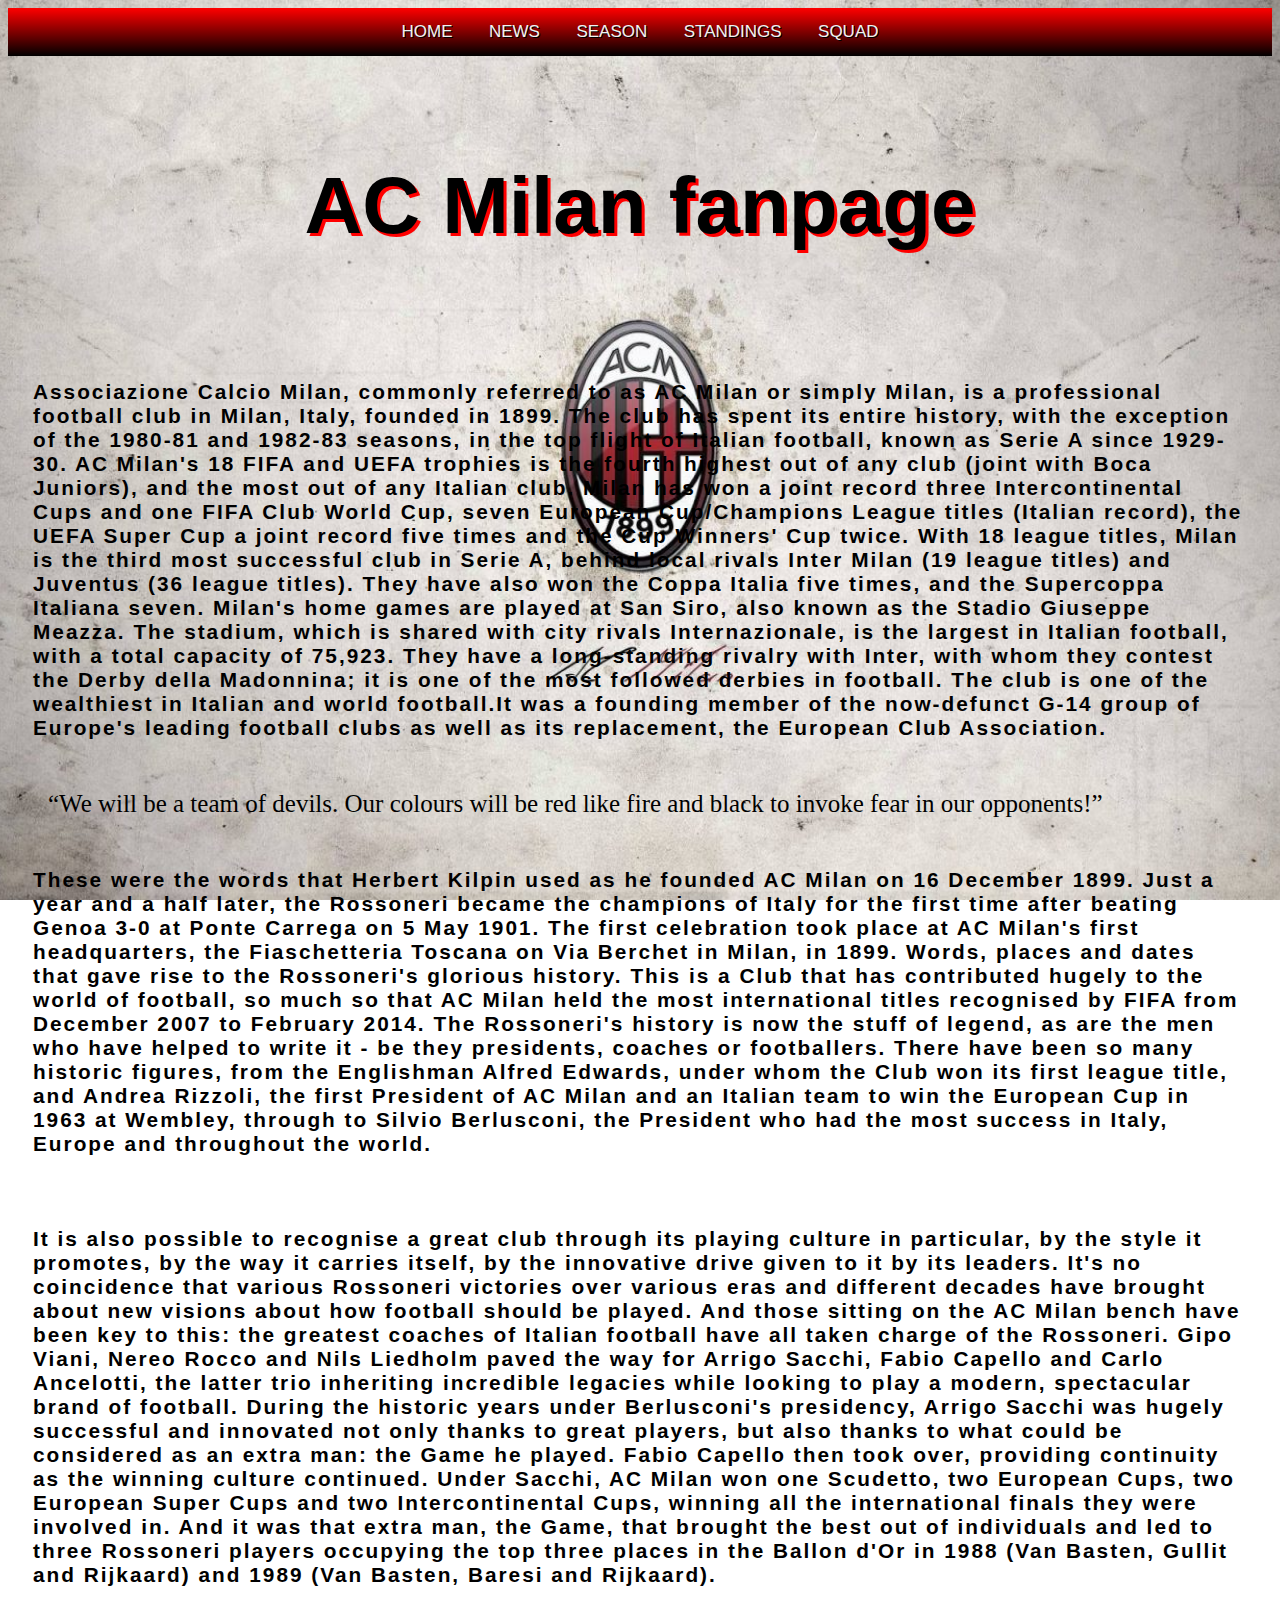
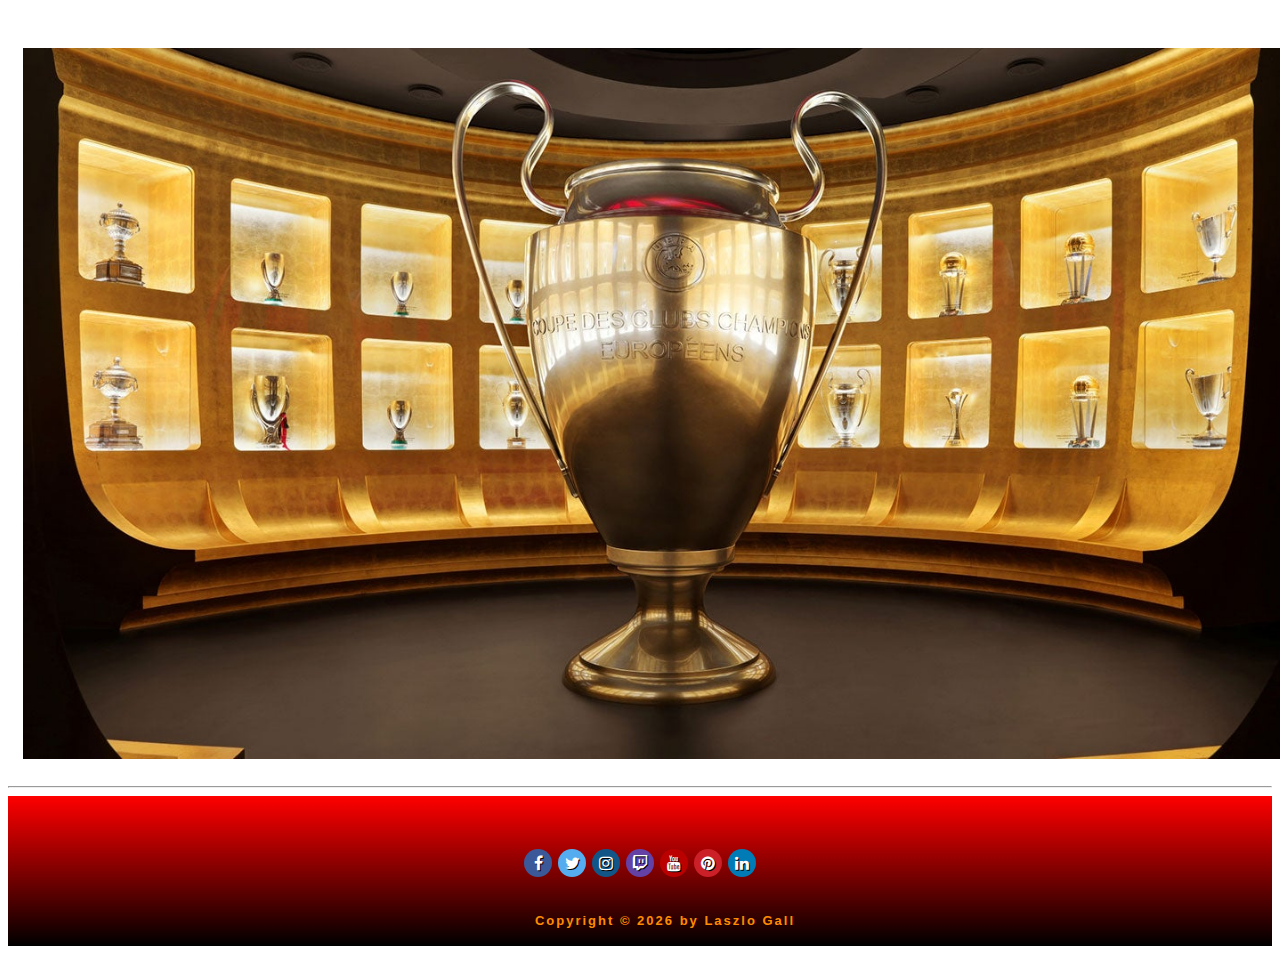
<file: index.html>
<!DOCTYPE html>
<html lang="en">
    <head>
        <meta charset="UTF-8" />
        <meta http-equiv="X-UA-Compatible" content="IE=edge" />
        <meta name="viewport" content="width=device-width, initial-scale=1.0" />
        <link rel="stylesheet" href="styles.css" />
        <link
            rel="stylesheet"
            href="https://cdnjs.cloudflare.com/ajax/libs/font-awesome/4.7.0/css/font-awesome.min.css"
        />
        <title>AC Milan Fanpage</title>
    </head>
    <body>
        <!-- Navigation -->
        <header>
            <navbar>
                <div class="topnav sticky" id="myTopnav">
                    <a href="index.html">Home</a>
                    <a href="news.html">News</a>
                    <a href="season.html">Season</a>
                    <a href="standings.html">Standings</a>
                    <a href="squad.html">Squad</a>
                    <a
                        href="javascript:void(0);"
                        class="icon"
                        onclick="myFunction()"
                    >
                        <i class="fa fa-bars"></i>
                    </a>
                </div>
            </navbar>
        </header>
        <!-- End of navigation -->

        <!-- Title -->
        <div>
            <h1 class="title">AC Milan fanpage</h1>
        </div>

        <!-- About the club -->
        <section>
            <div>
                <p class="font1">
                    Associazione Calcio Milan, commonly referred to as AC Milan
                    or simply Milan, is a professional football club in Milan,
                    Italy, founded in 1899. The club has spent its entire
                    history, with the exception of the 1980&#45;81 and
                    1982&#45;83 seasons, in the top flight of Italian football,
                    known as Serie A since 1929&#45;30. AC Milan's 18 FIFA and
                    UEFA trophies is the fourth highest out of any club (joint
                    with Boca Juniors), and the most out of any Italian club.
                    Milan has won a joint record three Intercontinental Cups and
                    one FIFA Club World Cup, seven European Cup/Champions League
                    titles (Italian record), the UEFA Super Cup a joint record
                    five times and the Cup Winners' Cup twice. With 18 league
                    titles, Milan is the third most successful club in Serie A,
                    behind local rivals Inter Milan (19 league titles) and
                    Juventus (36 league titles). They have also won the Coppa
                    Italia five times, and the Supercoppa Italiana seven.
                    Milan's home games are played at San Siro, also known as the
                    Stadio Giuseppe Meazza. The stadium, which is shared with
                    city rivals Internazionale, is the largest in Italian
                    football, with a total capacity of 75,923. They have a
                    long-standing rivalry with Inter, with whom they contest the
                    Derby della Madonnina; it is one of the most followed
                    derbies in football. The club is one of the wealthiest in
                    Italian and world football.It was a founding member of the
                    now-defunct G-14 group of Europe's leading football clubs as
                    well as its replacement, the European Club Association.
                </p>
            </div>
            <div>
                <blockquote class="font2">
                    “We will be a team of devils. Our colours will be red like
                    fire and black to invoke fear in our opponents!”
                </blockquote>

                <p class="font1">
                    These were the words that Herbert Kilpin used as he founded
                    AC Milan on 16 December 1899. Just a year and a half later,
                    the Rossoneri became the champions of Italy for the first
                    time after beating Genoa 3-0 at Ponte Carrega on 5 May 1901.
                    The first celebration took place at AC Milan's first
                    headquarters, the Fiaschetteria Toscana on Via Berchet in
                    Milan, in 1899. Words, places and dates that gave rise to
                    the Rossoneri&#39;s glorious history. This is a Club that
                    has contributed hugely to the world of football, so much so
                    that AC Milan held the most international titles recognised
                    by FIFA from December 2007 to February 2014. The
                    Rossoneri&#39;s history is now the stuff of legend, as are
                    the men who have helped to write it &#45; be they
                    presidents, coaches or footballers. There have been so many
                    historic figures, from the Englishman Alfred Edwards, under
                    whom the Club won its first league title, and Andrea
                    Rizzoli, the first President of AC Milan and an Italian team
                    to win the European Cup in 1963 at Wembley, through to
                    Silvio Berlusconi, the President who had the most success in
                    Italy, Europe and throughout the world.
                </p>
            </div>
            <div>
                <p class="font1">
                    It is also possible to recognise a great club through its
                    playing culture in particular, by the style it promotes, by
                    the way it carries itself, by the innovative drive given to
                    it by its leaders. It&#39;s no coincidence that various
                    Rossoneri victories over various eras and different decades
                    have brought about new visions about how football should be
                    played. And those sitting on the AC Milan bench have been
                    key to this: the greatest coaches of Italian football have
                    all taken charge of the Rossoneri. Gipo Viani, Nereo Rocco
                    and Nils Liedholm paved the way for Arrigo Sacchi, Fabio
                    Capello and Carlo Ancelotti, the latter trio inheriting
                    incredible legacies while looking to play a modern,
                    spectacular brand of football. During the historic years
                    under Berlusconi's presidency, Arrigo Sacchi was hugely
                    successful and innovated not only thanks to great players,
                    but also thanks to what could be considered as an extra man:
                    the Game he played. Fabio Capello then took over, providing
                    continuity as the winning culture continued. Under Sacchi,
                    AC Milan won one Scudetto, two European Cups, two European
                    Super Cups and two Intercontinental Cups, winning all the
                    international finals they were involved in. And it was that
                    extra man, the Game, that brought the best out of
                    individuals and led to three Rossoneri players occupying the
                    top three places in the Ballon d&#39;Or in 1988 (Van Basten,
                    Gullit and Rijkaard) and 1989 (Van Basten, Baresi and
                    Rijkaard).
                </p>
            </div>
        </section>
        <!-- End of about the club -->

        <img class="home" src="images/honours.jpg" alt="pic" />

        <!-- Start of footer -->
        <hr />
        <footer class="footer">
            <div class="social">
                <a
                    href="https://www.facebook.com/ACMilan"
                    target="blank"
                    class="fa fa-facebook"
                ></a>
                <a
                    href="https://twitter.com/acmilan"
                    target="blank"
                    class="fa fa-twitter"
                ></a>
                <a
                    href="https://www.instagram.com/acmilan/"
                    target="blank"
                    class="fa fa-instagram"
                ></a>
                <a
                    href="https://www.twitch.tv/acmilan"
                    target="blank"
                    class="fa fa-twitch"
                ></a>
                <a
                    href="https://www.youtube.com/channel/UCKcx1uK38H4AOkmfv4ywlrg"
                    target="blank"
                    class="fa fa-youtube"
                ></a>
                <a
                    href="https://www.pinterest.com/carlosgalo/ac-milan/"
                    target="blank"
                    class="fa fa-pinterest"
                ></a>
                <a
                    href="https://it.linkedin.com/company/ac-milan"
                    target="blank"
                    class="fa fa-linkedin"
                ></a>
            </div>

            <div class="footer-copyright">
                <p class="copyright">
                    Copyright &copy; <span class="year">2023</span> by Laszlo
                    Gall
                </p>
            </div>        </footer>
        <!-- end of footer -->

        <script src="script.js"></script>
    </body>
</html>
</file>
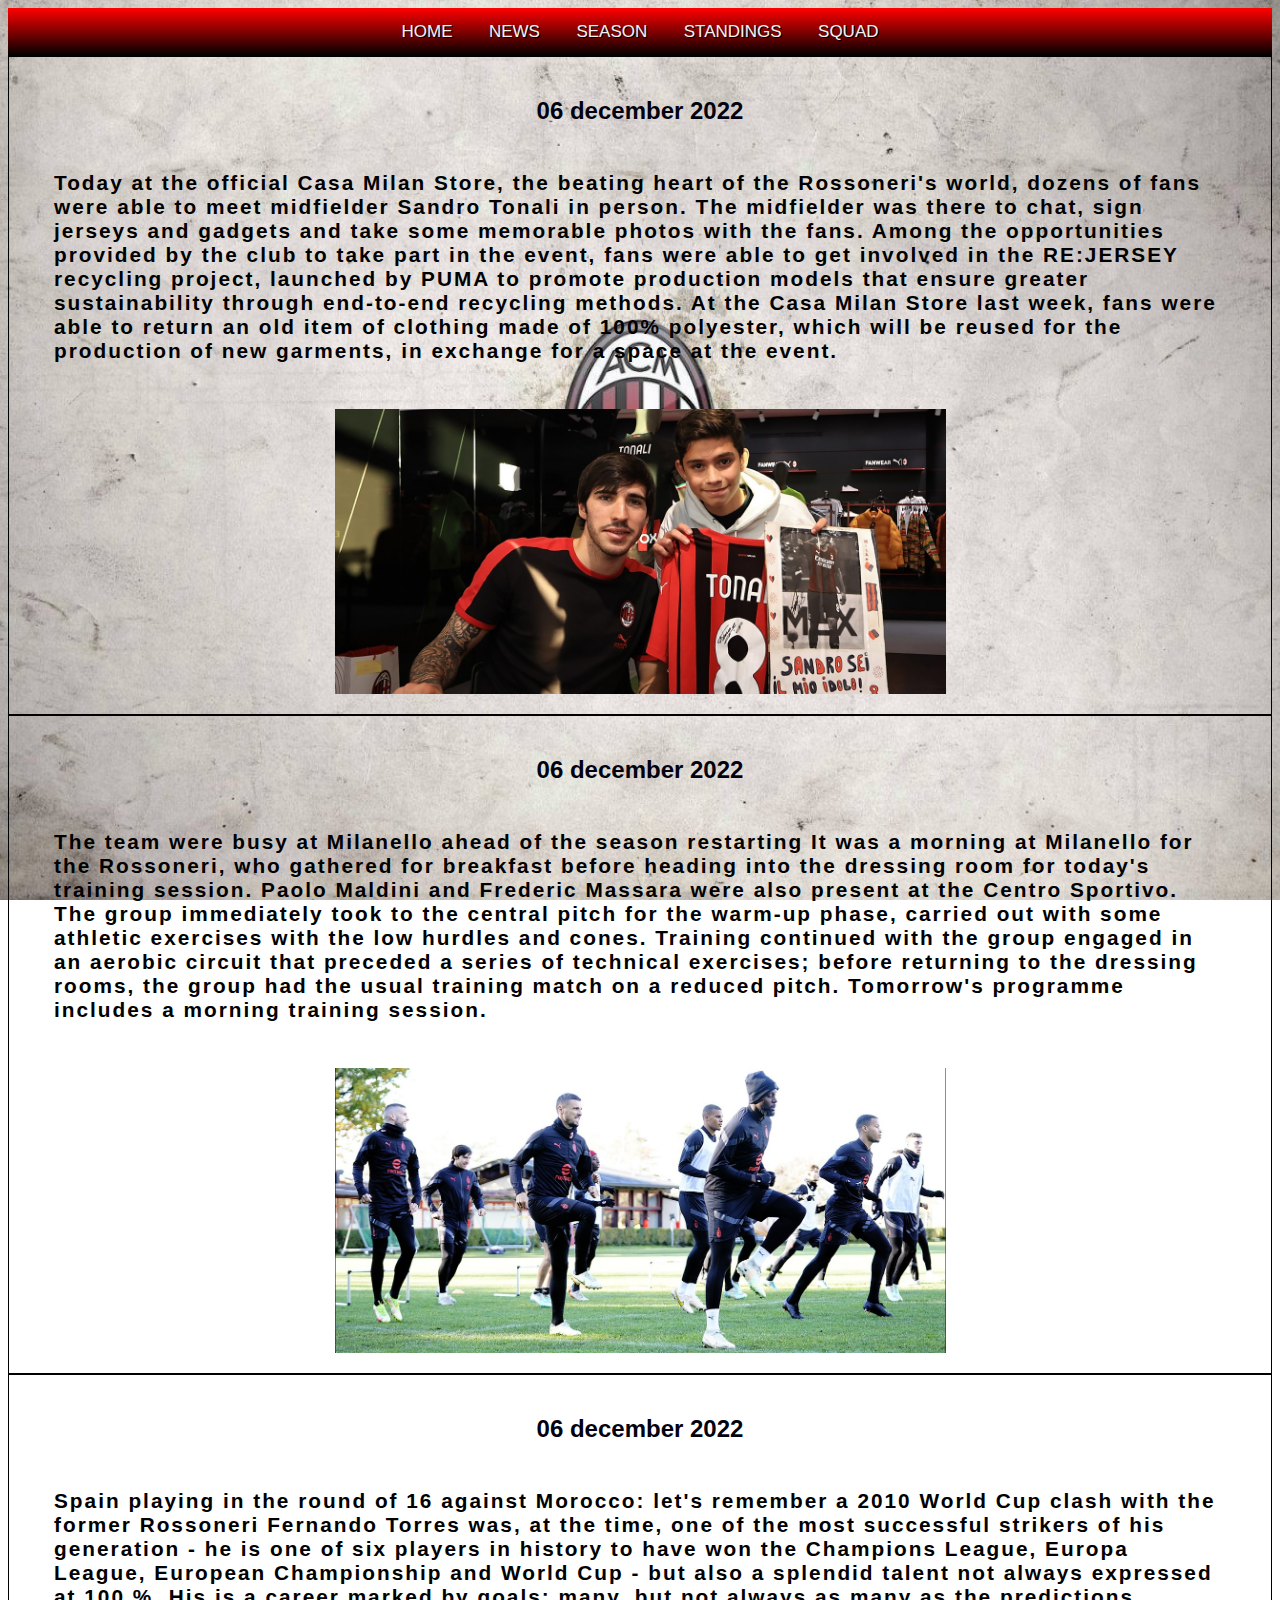
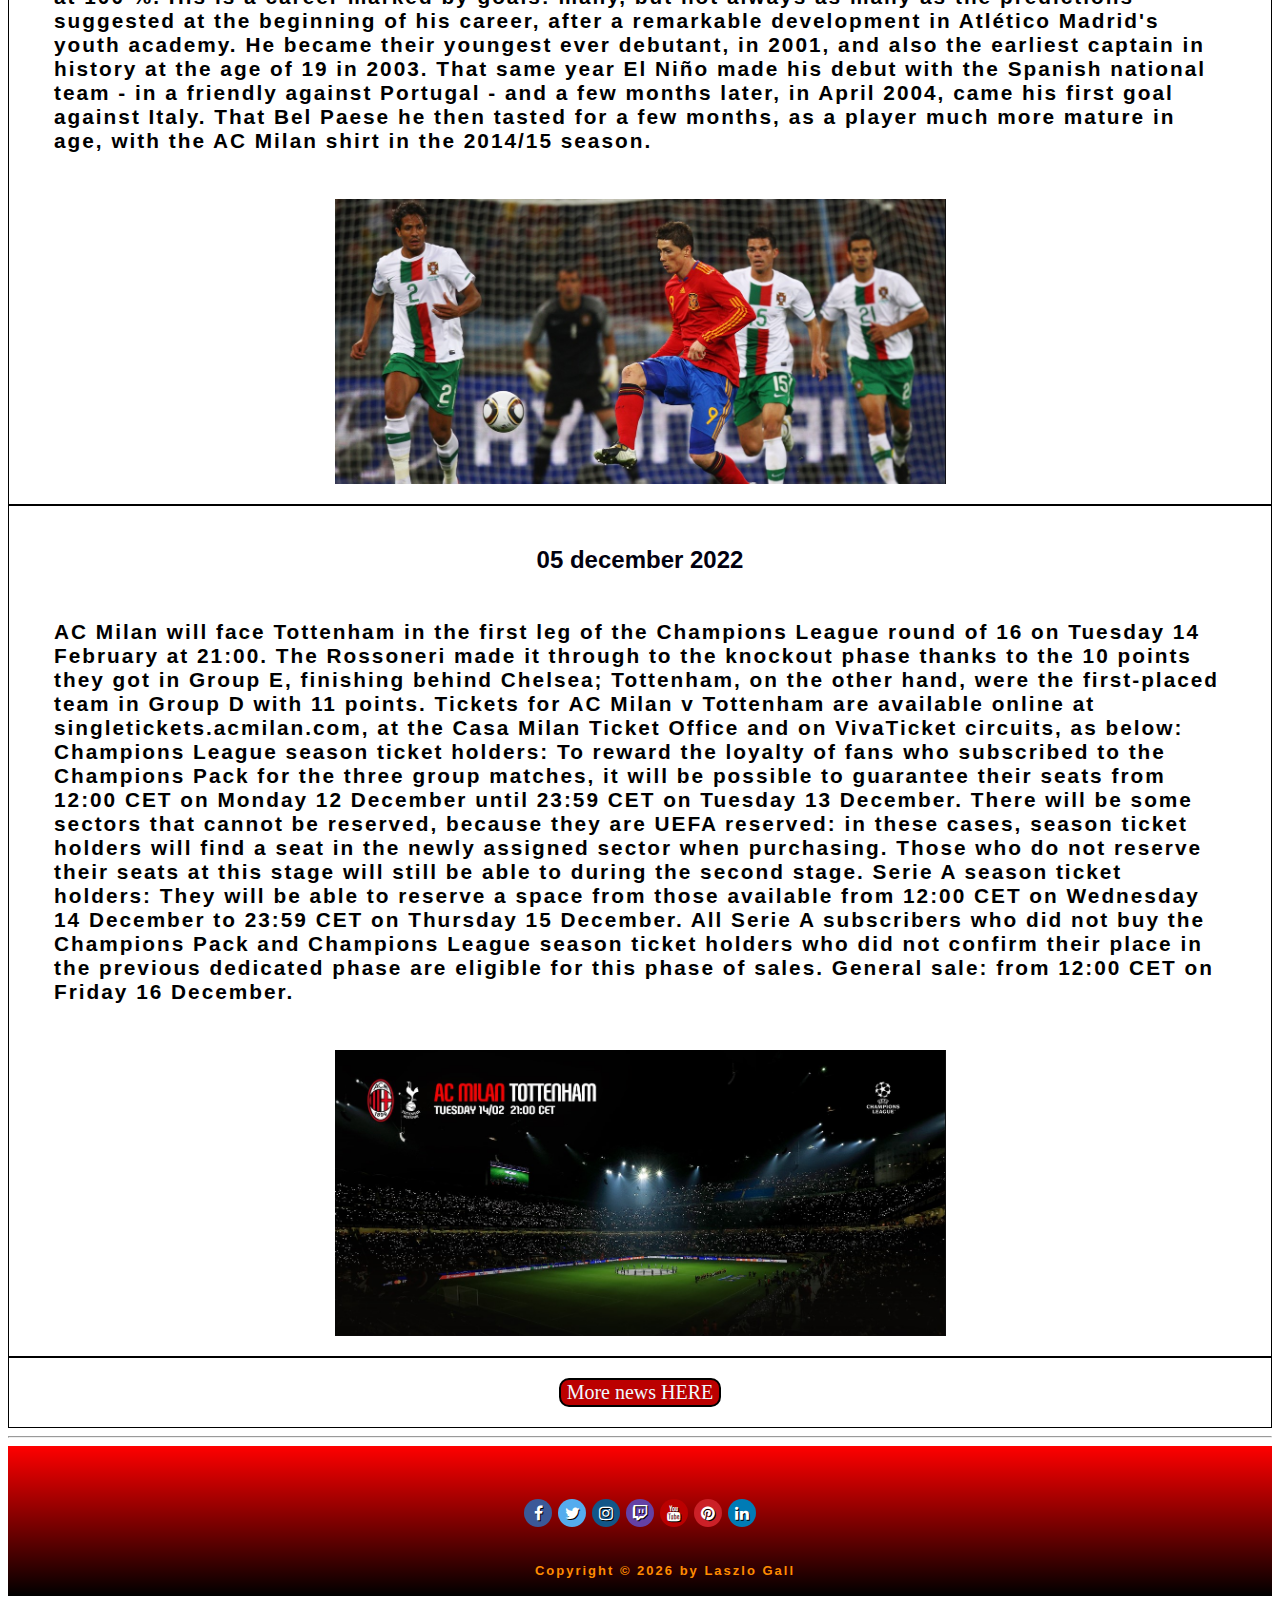
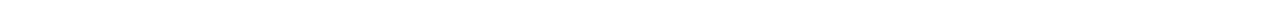
<file: news.html>
<!DOCTYPE html>
<html lang="en">
    <head>
        <meta charset="UTF-8" />
        <meta http-equiv="X-UA-Compatible" content="IE=edge" />
        <meta name="viewport" content="width=device-width, initial-scale=1.0" />
        <link rel="stylesheet" href="styles.css" />
        <link
            rel="stylesheet"
            href="https://cdnjs.cloudflare.com/ajax/libs/font-awesome/4.7.0/css/font-awesome.min.css"
        />
        <title>AC Milan Fanpage</title>
    </head>
    <body>
        <!-- Navigation -->
        <header>
            <navbar>
                <div class="topnav sticky" id="myTopnav">
                    <a href="index.html">Home</a>
                    <a href="news.html">News</a>
                    <a href="season.html">Season</a>
                    <a href="standings.html">Standings</a>
                    <a href="squad.html">Squad</a>
                    <a
                        href="javascript:void(0);"
                        class="icon"
                        onclick="myFunction()"
                    >
                        <i class="fa fa-bars"></i>
                    </a>
                </div>
            </navbar>
        </header>
        <!-- End of -->

        <!-- news section -->
        <section>
            <div class="news">
                <div>
                    <h2>06 december 2022</h2>
                </div>
                <p>
                    Today at the official Casa Milan Store, the beating heart of
                    the Rossoneri's world, dozens of fans were able to meet
                    midfielder Sandro Tonali in person. The midfielder was there
                    to chat, sign jerseys and gadgets and take some memorable
                    photos with the fans. Among the opportunities provided by
                    the club to take part in the event, fans were able to get
                    involved in the RE:JERSEY recycling project, launched by
                    PUMA to promote production models that ensure greater
                    sustainability through end-to-end recycling methods. At the
                    Casa Milan Store last week, fans were able to return an old
                    item of clothing made of 100% polyester, which will be
                    reused for the production of new garments, in exchange for a
                    space at the event.
                </p>
                <img
                    class="newsImage"
                    src="images/Tonali.jpg"
                    alt="Sandro Tonali"
                />
            </div>

            <div class="news">
                <div>
                    <h2>06 december 2022</h2>
                </div>
                <p>
                    The team were busy at Milanello ahead of the season
                    restarting It was a morning at Milanello for the Rossoneri,
                    who gathered for breakfast before heading into the dressing
                    room for today's training session. Paolo Maldini and
                    Frederic Massara were also present at the Centro Sportivo.
                    The group immediately took to the central pitch for the
                    warm-up phase, carried out with some athletic exercises with
                    the low hurdles and cones. Training continued with the group
                    engaged in an aerobic circuit that preceded a series of
                    technical exercises; before returning to the dressing rooms,
                    the group had the usual training match on a reduced pitch.
                    Tomorrow's programme includes a morning training session.
                </p>
                <img
                    class="newsImage"
                    src="images/training.jpg"
                    alt="Training"
                />
            </div>

            <div class="news">
                <div>
                    <h2>06 december 2022</h2>
                </div>
                <p>
                    Spain playing in the round of 16 against Morocco: let's
                    remember a 2010 World Cup clash with the former Rossoneri
                    Fernando Torres was, at the time, one of the most successful
                    strikers of his generation - he is one of six players in
                    history to have won the Champions League, Europa League,
                    European Championship and World Cup - but also a splendid
                    talent not always expressed at 100 %. His is a career marked
                    by goals: many, but not always as many as the predictions
                    suggested at the beginning of his career, after a remarkable
                    development in Atlético Madrid's youth academy. He became
                    their youngest ever debutant, in 2001, and also the earliest
                    captain in history at the age of 19 in 2003. That same year
                    El Niño made his debut with the Spanish national team - in a
                    friendly against Portugal - and a few months later, in April
                    2004, came his first goal against Italy. That Bel Paese he
                    then tasted for a few months, as a player much more mature
                    in age, with the AC Milan shirt in the 2014/15 season.
                </p>
                <img
                    class="newsImage"
                    src="images/torres.jpg"
                    alt="World Cup"
                />
            </div>

            <div class="news">
                <div>
                    <h2>05 december 2022</h2>
                </div>
                <p>
                    AC Milan will face Tottenham in the first leg of the
                    Champions League round of 16 on Tuesday 14 February at
                    21:00. The Rossoneri made it through to the knockout phase
                    thanks to the 10 points they got in Group E, finishing
                    behind Chelsea; Tottenham, on the other hand, were the
                    first-placed team in Group D with 11 points. Tickets for AC
                    Milan v Tottenham are available online at
                    singletickets.acmilan.com, at the Casa Milan Ticket Office
                    and on VivaTicket circuits, as below: Champions League
                    season ticket holders: To reward the loyalty of fans who
                    subscribed to the Champions Pack for the three group
                    matches, it will be possible to guarantee their seats from
                    12:00 CET on Monday 12 December until 23:59 CET on Tuesday
                    13 December. There will be some sectors that cannot be
                    reserved, because they are UEFA reserved: in these cases,
                    season ticket holders will find a seat in the newly assigned
                    sector when purchasing. Those who do not reserve their seats
                    at this stage will still be able to during the second stage.
                    Serie A season ticket holders: They will be able to reserve
                    a space from those available from 12:00 CET on Wednesday 14
                    December to 23:59 CET on Thursday 15 December. All Serie A
                    subscribers who did not buy the Champions Pack and Champions
                    League season ticket holders who did not confirm their place
                    in the previous dedicated phase are eligible for this phase
                    of sales. General sale: from 12:00 CET on Friday 16
                    December.
                </p>
                <img
                    class="newsImage"
                    src="images/champions.jpg"
                    alt="Champions League"
                />
            </div>
            <div class="news">
                <form
                    class="buttonlink"
                    action="https://www.acmilan.com/en/news/articles/latest"
                    target="_blank"
                >
                    <button class="button" type="submit">More news HERE</button>
                </form>
            </div>
        </section>
        <!-- end of news section -->
        <hr />

        <!-- Start of footer -->
        <footer class="footer">
            <div class="social">
                <a
                    href="https://www.facebook.com/ACMilan"
                    target="blank"
                    class="fa fa-facebook"
                ></a>
                <a
                    href="https://twitter.com/acmilan"
                    target="blank"
                    class="fa fa-twitter"
                ></a>
                <a
                    href="https://www.instagram.com/acmilan/"
                    target="blank"
                    class="fa fa-instagram"
                ></a>
                <a
                    href="https://www.twitch.tv/acmilan"
                    target="blank"
                    class="fa fa-twitch"
                ></a>
                <a
                    href="https://www.youtube.com/channel/UCKcx1uK38H4AOkmfv4ywlrg"
                    target="blank"
                    class="fa fa-youtube"
                ></a>
                <a
                    href="https://www.pinterest.com/carlosgalo/ac-milan/"
                    target="blank"
                    class="fa fa-pinterest"
                ></a>
                <a
                    href="https://it.linkedin.com/company/ac-milan"
                    target="blank"
                    class="fa fa-linkedin"
                ></a>
            </div>

            <div class="footer-copyright">
                <p class="copyright">
                    Copyright &copy; <span class="year"></span> by Laszlo Gall
                </p>
            </div>
        </footer>
        <!-- End of footer -->

        <script src="script.js"></script>
    </body>
</html>
</file>
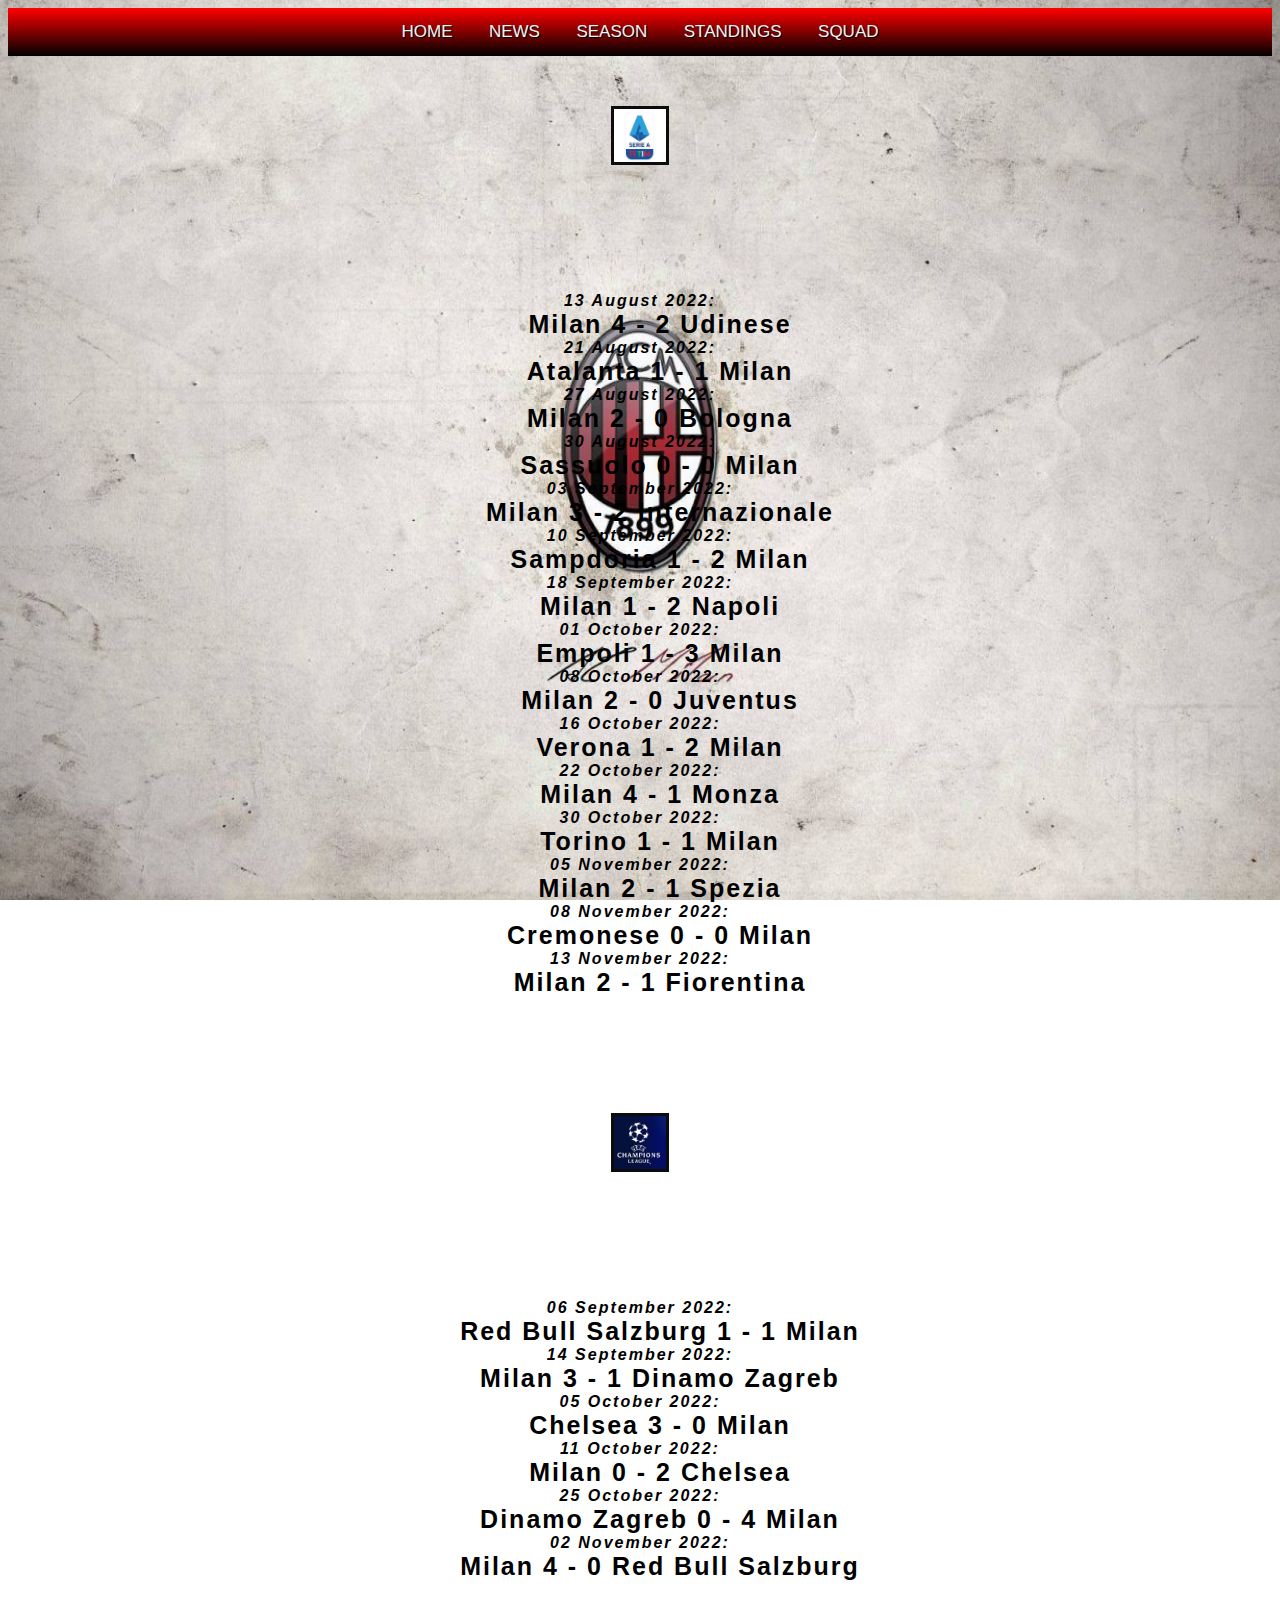
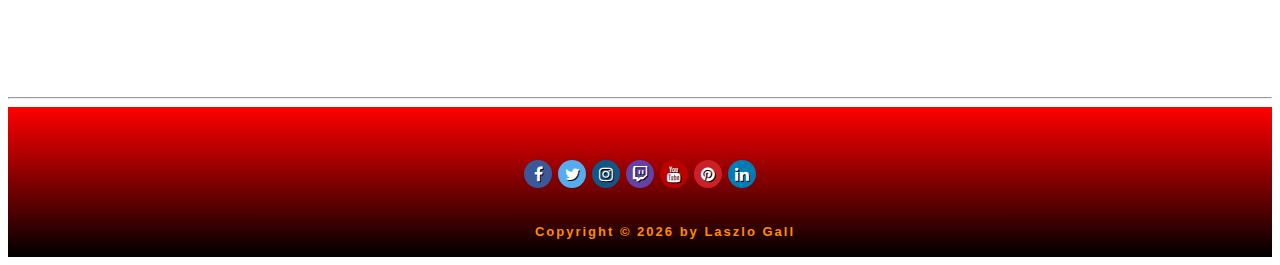
<file: season.html>
<!DOCTYPE html>
<html lang="en">
    <head>
        <meta charset="UTF-8" />
        <meta http-equiv="X-UA-Compatible" content="IE=edge" />
        <meta name="viewport" content="width=device-width, initial-scale=1.0" />
        <link rel="stylesheet" href="styles.css" />
        <link
            rel="stylesheet"
            href="https://cdnjs.cloudflare.com/ajax/libs/font-awesome/4.7.0/css/font-awesome.min.css"
        />
        <title>AC Milan Fanpage</title>
    </head>
    <body>
        <!-- Navigation -->
        <header>
            <navbar>
                <div class="topnav sticky" id="myTopnav">
                    <a href="index.html">Home</a>
                    <a href="news.html">News</a>
                    <a href="season.html">Season</a>
                    <a href="standings.html">Standings</a>
                    <a href="squad.html">Squad</a>
                    <a
                        href="javascript:void(0);"
                        class="icon"
                        onclick="myFunction()"
                    >
                        <i class="fa fa-bars"></i>
                    </a>
                </div>
            </navbar>
        </header>
        <!-- End of navigation -->

        <!-- Start of this season's results -->
        <section class="results">
            <div class="row">
                <div class="logo-row league">
                    <img src="images/seriea.jpg" alt="logo" class="logo" />
                </div>
            </div>

            <div>
                <ol class="smaller">
                    <li>13 August 2022:</li>
                    <ul class="result">
                        <li>Milan 4 &#45; 2 Udinese</li>
                    </ul>
                    <li>21 August 2022:</li>
                    <ul class="result">
                        <li>Atalanta 1 &#45; 1 Milan</li>
                    </ul>
                    <li>27 August 2022:</li>
                    <ul>
                        <li class="result">Milan 2 &#45; 0 Bologna</li>
                    </ul>
                    <li>30 August 2022:</li>
                    <ul>
                        <li class="result">Sassuolo 0 &#45; 0 Milan</li>
                    </ul>
                    <li>03 September 2022:</li>
                    <ul>
                        <li class="result">Milan 3 &#45; 2 Internazionale</li>
                    </ul>
                    <li>10 September 2022:</li>
                    <ul>
                        <li class="result">Sampdoria 1 &#45; 2 Milan</li>
                    </ul>
                    <li>18 September 2022:</li>
                    <ul>
                        <li class="result">Milan 1 &#45; 2 Napoli</li>
                    </ul>
                    <li>01 October 2022:</li>
                    <ul>
                        <li class="result">Empoli 1 &#45; 3 Milan</li>
                    </ul>
                    <li>08 October 2022:</li>
                    <ul>
                        <li class="result">Milan 2 &#45; 0 Juventus</li>
                    </ul>
                    <li>16 October 2022:</li>
                    <ul>
                        <li class="result">Verona 1 &#45; 2 Milan</li>
                    </ul>
                    <li>22 October 2022:</li>
                    <ul>
                        <li class="result">Milan 4 &#45; 1 Monza</li>
                    </ul>
                    <li>30 October 2022:</li>
                    <ul>
                        <li class="result">Torino 1 &#45; 1 Milan</li>
                    </ul>
                    <li>05 November 2022:</li>
                    <ul>
                        <li class="result">Milan 2 &#45; 1 Spezia</li>
                    </ul>
                    <li>08 November 2022:</li>
                    <ul>
                        <li class="result">Cremonese 0 &#45; 0 Milan</li>
                    </ul>
                    <li>13 November 2022:</li>
                    <ul>
                        <li class="result">Milan 2 &#45; 1 Fiorentina</li>
                    </ul>
                </ol>
            </div>

            <div class="row">
                <div class="logo-row">
                    <img src="images/ucl.jpg" alt="logo" class="logo" />
                </div>
            </div>

            <div>
                <ol class="smaller">
                    <li>06 September 2022:</li>
                    <ul>
                        <li class="result">
                            Red Bull Salzburg 1 &#45; 1 Milan
                        </li>
                    </ul>
                    <li>14 September 2022:</li>
                    <ul>
                        <li class="result">Milan 3 &#45; 1 Dinamo Zagreb</li>
                    </ul>
                    <li>05 October 2022:</li>
                    <ul>
                        <li class="result">Chelsea 3 &#45; 0 Milan</li>
                    </ul>
                    <li>11 October 2022:</li>
                    <ul>
                        <li class="result">Milan 0 &#45; 2 Chelsea</li>
                    </ul>
                    <li>25 October 2022:</li>
                    <ul>
                        <li class="result">Dinamo Zagreb 0 &#45; 4 Milan</li>
                    </ul>
                    <li>02 November 2022:</li>
                    <ul>
                        <li class="result">
                            Milan 4 &#45; 0 Red Bull Salzburg
                        </li>
                    </ul>
                </ol>
            </div>
        </section>
        <!-- End of this season's results -->
        <hr />

        <!-- Start of footer -->
        <footer class="footer">
            <div class="social">
                <a
                    href="https://www.facebook.com/ACMilan"
                    target="blank"
                    class="fa fa-facebook"
                ></a>
                <a
                    href="https://twitter.com/acmilan"
                    target="blank"
                    class="fa fa-twitter"
                ></a>
                <a
                    href="https://www.instagram.com/acmilan/"
                    target="blank"
                    class="fa fa-instagram"
                ></a>
                <a
                    href="https://www.twitch.tv/acmilan"
                    target="blank"
                    class="fa fa-twitch"
                ></a>
                <a
                    href="https://www.youtube.com/channel/UCKcx1uK38H4AOkmfv4ywlrg"
                    target="blank"
                    class="fa fa-youtube"
                ></a>
                <a
                    href="https://www.pinterest.com/carlosgalo/ac-milan/"
                    target="blank"
                    class="fa fa-pinterest"
                ></a>
                <a
                    href="https://it.linkedin.com/company/ac-milan"
                    target="blank"
                    class="fa fa-linkedin"
                ></a>
            </div>

            <div class="footer-copyright">
                <p class="copyright">
                    Copyright &copy; <span class="year"></span> by Laszlo Gall
                </p>
            </div>
        </footer>
        <!-- End of footer -->

        <script src="script.js"></script>
    </body>
</html>
</file>
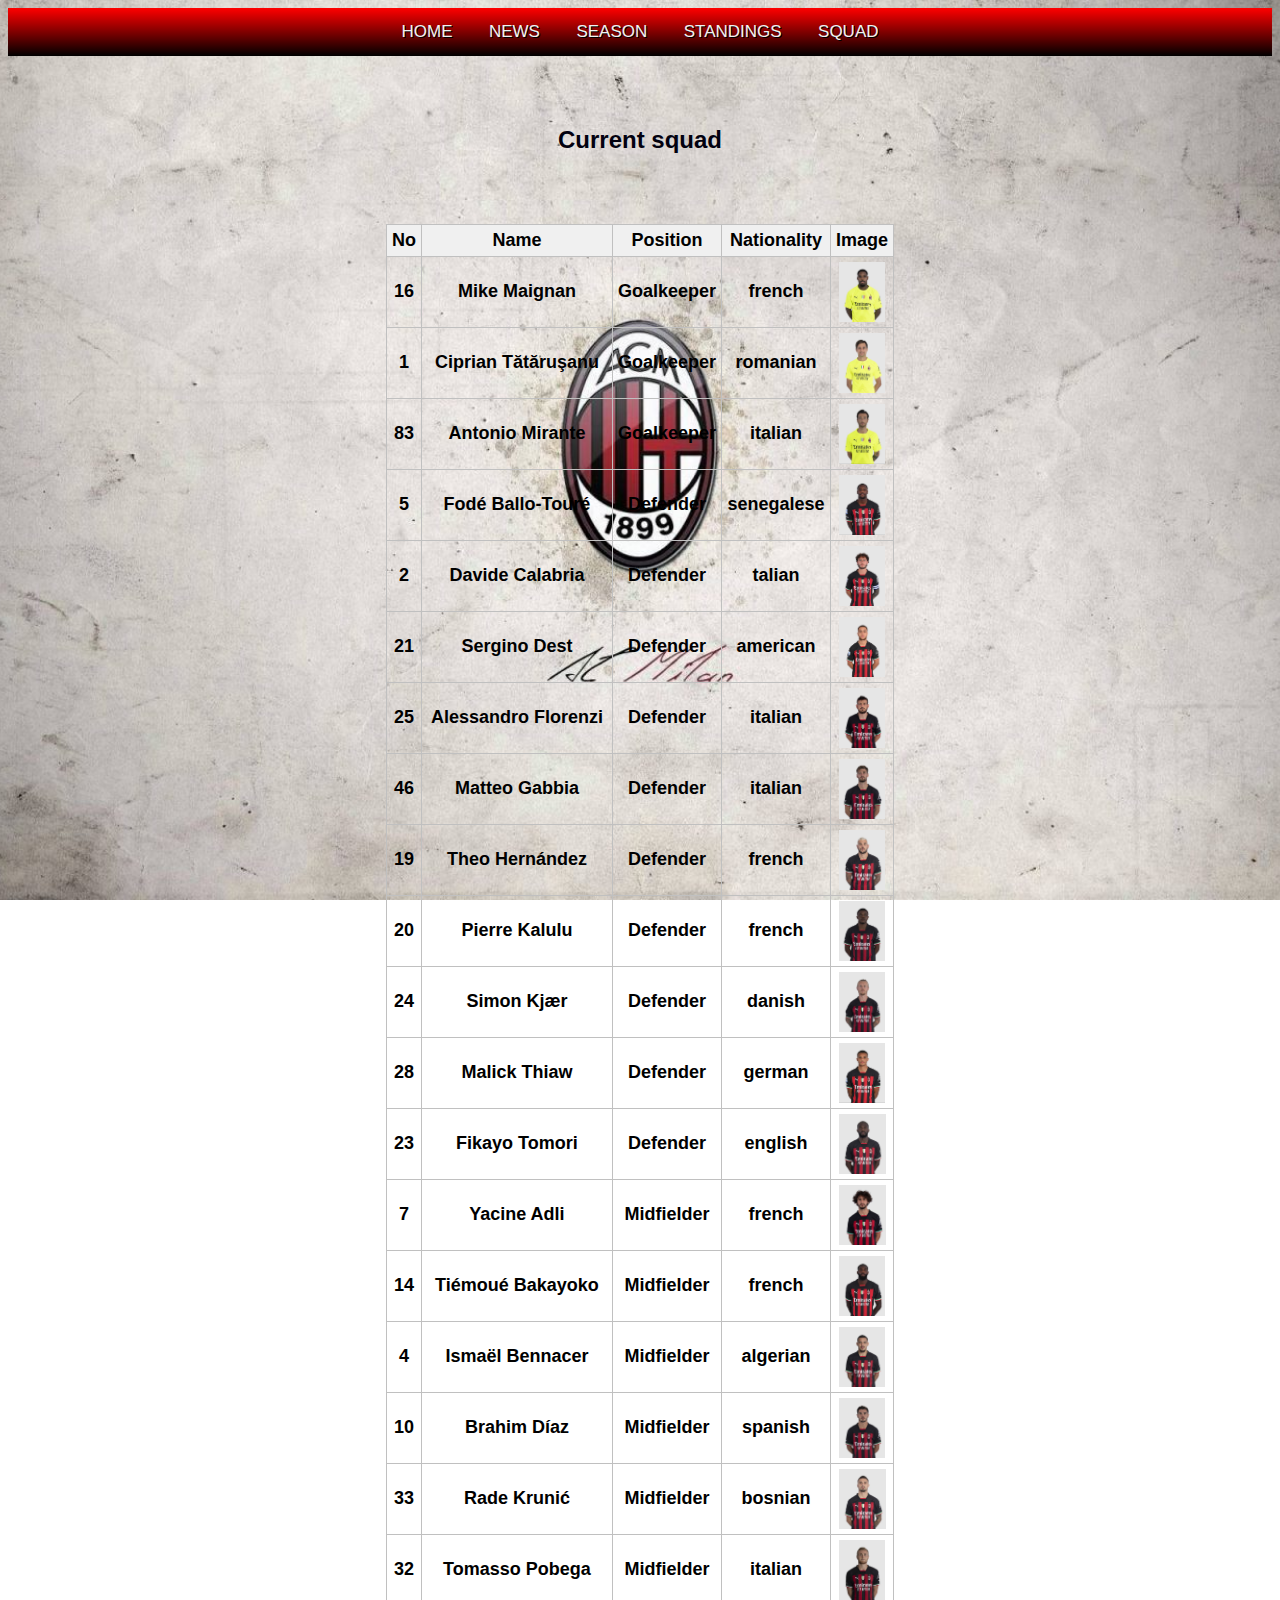
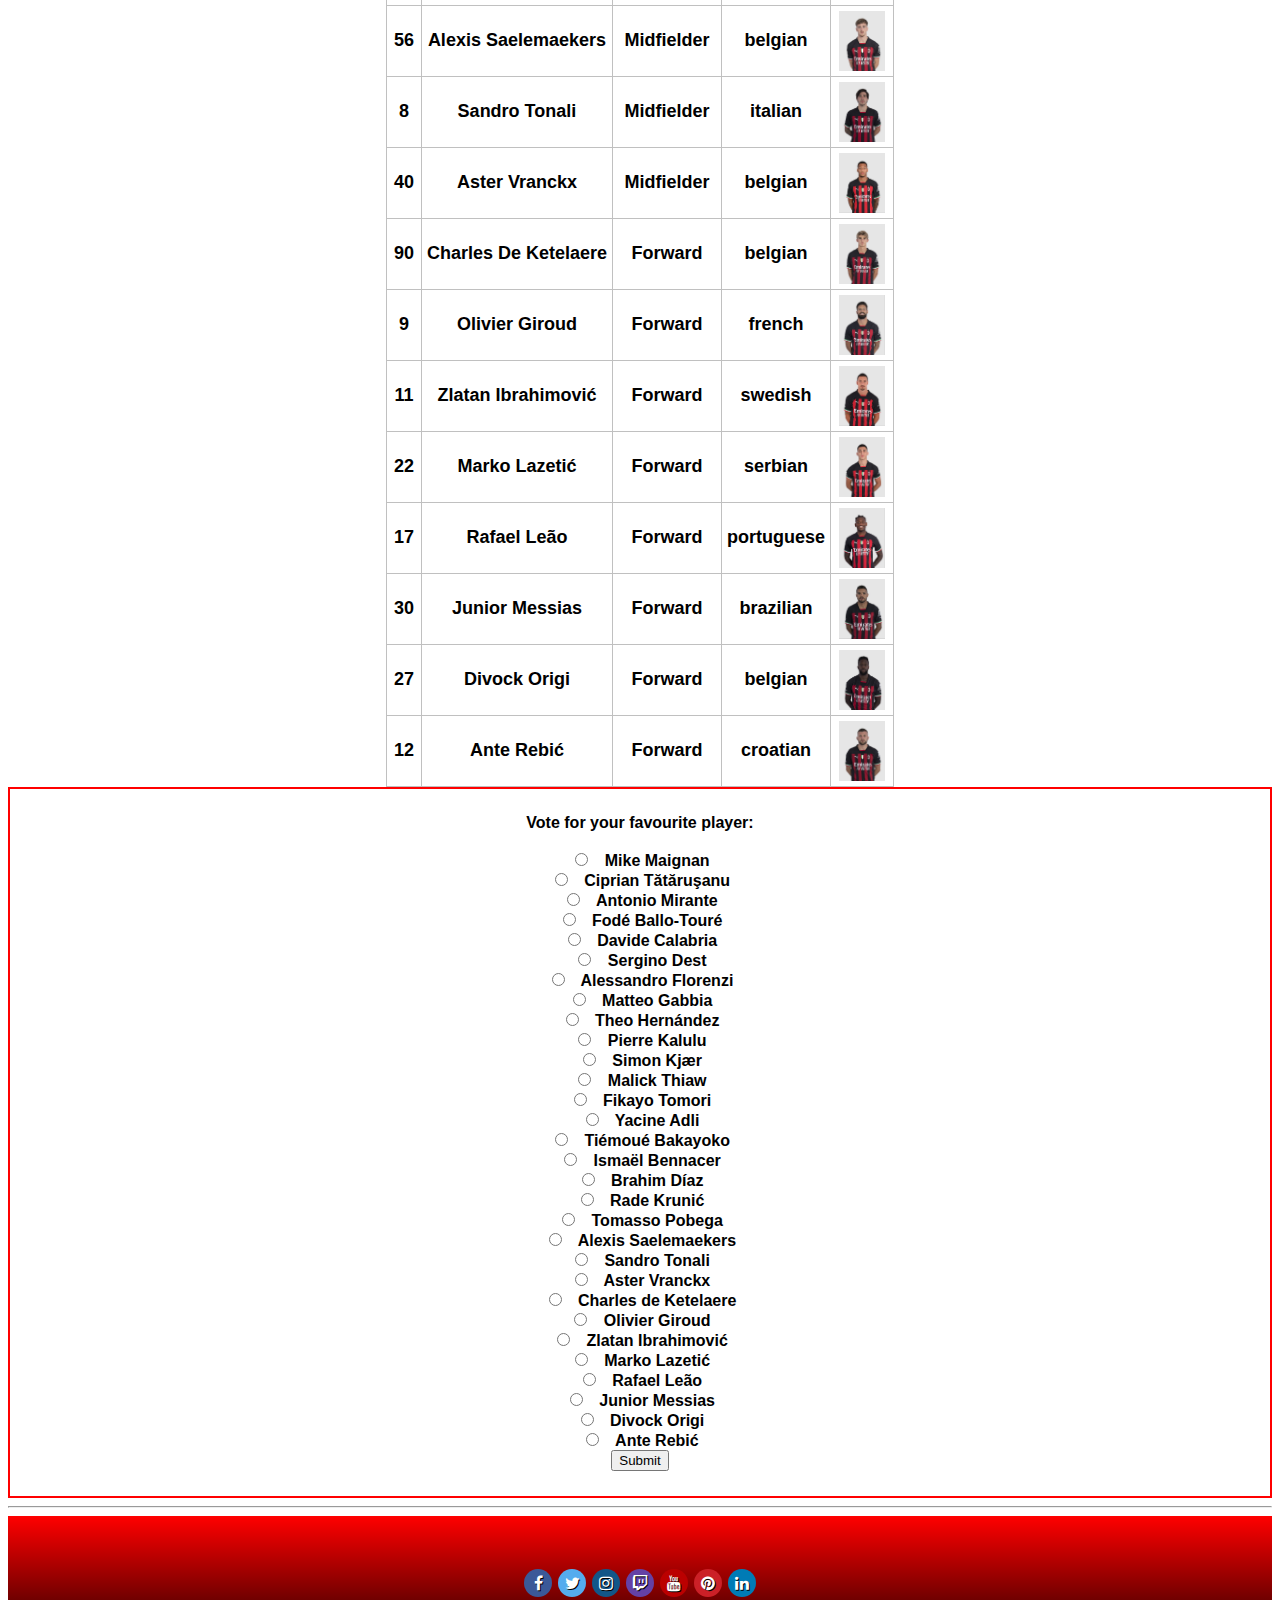
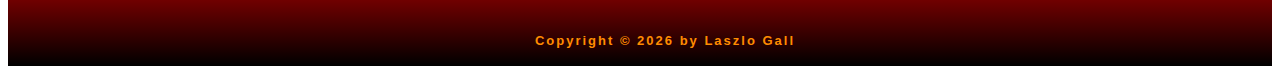
<file: squad.html>
<!DOCTYPE html>
<html lang="en">
    <head>
        <meta charset="UTF-8" />
        <meta http-equiv="X-UA-Compatible" content="IE=edge" />
        <meta name="viewport" content="width=device-width, initial-scale=1.0" />
        <link rel="stylesheet" href="styles.css" />
        <link
            rel="stylesheet"
            href="https://cdnjs.cloudflare.com/ajax/libs/font-awesome/4.7.0/css/font-awesome.min.css"
        />
        <title>AC Milan Fanpage</title>
    </head>
    <body>
        <!-- Start of navigation -->
        <header>
            <navbar>
                <div class="topnav sticky" id="myTopnav">
                    <a href="index.html">Home</a>
                    <a href="news.html">News</a>
                    <a href="season.html">Season</a>
                    <a href="standings.html">Standings</a>
                    <a href="squad.html">Squad</a>
                    <a
                        href="javascript:void(0);"
                        class="icon"
                        onclick="myFunction()"
                    >
                        <i class="fa fa-bars"></i>
                    </a>
                </div>
            </navbar>
        </header>
        <!-- End of navigation -->

        <!-- Start of current squad -->
        <section class="squad">
            <div class="standings">
                <h2>Current squad</h2>
            </div>

            <div>
                <table class="demo">
                    <caption></caption>
                    <thead>
                        <tr>
                            <th>No</th>
                            <th>Name</th>
                            <th>Position</th>
                            <th>Nationality</th>
                            <th>Image</th>
                        </tr>
                    </thead>
                    <tbody>
                        <tr>
                            <td>16</td>
                            <td>Mike Maignan</td>
                            <td>Goalkeeper</td>
                            <td>french</td>
                            <td>
                                <a
                                    target="_blank"
                                    href="images/squad/maignan.jpg"
                                >
                                    <img
                                        class="thumb"
                                        src="images/squad/maignan.jpg"
                                        alt="Maignan"
                                    />
                                </a>
                            </td>
                        </tr>
                        <tr>
                            <td>1</td>
                            <td>Ciprian Tătăruşanu</td>
                            <td>Goalkeeper</td>
                            <td>romanian</td>
                            <td>
                                <a target="_blank" href="images/squad/tata.jpg">
                                    <img
                                        class="thumb"
                                        src="images/squad/tata.jpg"
                                        alt="Tatarusanu"
                                    />
                                </a>
                            </td>
                        </tr>
                        <tr>
                            <td>83</td>
                            <td>Antonio Mirante</td>
                            <td>Goalkeeper</td>
                            <td>italian</td>
                            <td>
                                <a
                                    target="_blank"
                                    href="images/squad/mirrante.jpg"
                                >
                                    <img
                                        class="thumb"
                                        src="images/squad/mirrante.jpg"
                                        alt="Tatarusanu"
                                    />
                                </a>
                            </td>
                        </tr>
                        <tr>
                            <td>5</td>
                            <td>Fodé Ballo-Touré</td>
                            <td>Defender</td>
                            <td>senegalese</td>
                            <td>
                                <a target="_blank" href="images/squad/balo.jpg">
                                    <img
                                        class="thumb"
                                        src="images/squad/balo.jpg"
                                        alt="Tatarusanu"
                                    />
                                </a>
                            </td>
                        </tr>

                        <tr>
                            <td>2</td>
                            <td>Davide Calabria</td>
                            <td>Defender</td>
                            <td>talian</td>
                            <td>
                                <a
                                    target="_blank"
                                    href="images/squad/calabria.jpg"
                                >
                                    <img
                                        class="thumb"
                                        src="images/squad/calabria.jpg"
                                        alt="Tatarusanu"
                                    />
                                </a>
                            </td>
                        </tr>

                        <tr>
                            <td>21</td>
                            <td>Sergino Dest</td>
                            <td>Defender</td>
                            <td>american</td>
                            <td>
                                <a target="_blank" href="images/squad/dest.jpg">
                                    <img
                                        class="thumb"
                                        src="images/squad/dest.jpg"
                                        alt="Tatarusanu"
                                    />
                                </a>
                            </td>
                        </tr>

                        <tr>
                            <td>25</td>
                            <td>Alessandro Florenzi</td>
                            <td>Defender</td>
                            <td>italian</td>
                            <td>
                                <a
                                    target="_blank"
                                    href="images/squad/florenzi.jpg"
                                >
                                    <img
                                        class="thumb"
                                        src="images/squad/florenzi.jpg"
                                        alt="Tatarusanu"
                                    />
                                </a>
                            </td>
                        </tr>

                        <tr>
                            <td>46</td>
                            <td>Matteo Gabbia</td>
                            <td>Defender</td>
                            <td>italian</td>
                            <td>
                                <a
                                    target="_blank"
                                    href="images/squad/gabbia.jpg"
                                >
                                    <img
                                        class="thumb"
                                        src="images/squad/gabbia.jpg"
                                        alt="Tatarusanu"
                                    />
                                </a>
                            </td>
                        </tr>

                        <tr>
                            <td>19</td>
                            <td>Theo Hernández</td>
                            <td>Defender</td>
                            <td>french</td>
                            <td>
                                <a target="_blank" href="images/squad/theo.jpg">
                                    <img
                                        class="thumb"
                                        src="images/squad/theo.jpg"
                                        alt="Tatarusanu"
                                    />
                                </a>
                            </td>
                        </tr>

                        <tr>
                            <td>20</td>
                            <td>Pierre Kalulu</td>
                            <td>Defender</td>
                            <td>french</td>
                            <td>
                                <a
                                    target="_blank"
                                    href="images/squad/kalulu.jpg"
                                >
                                    <img
                                        class="thumb"
                                        src="images/squad/kalulu.jpg"
                                        alt="Tatarusanu"
                                    />
                                </a>
                            </td>
                        </tr>

                        <tr>
                            <td>24</td>
                            <td>Simon Kjær</td>
                            <td>Defender</td>
                            <td>danish</td>
                            <td>
                                <a
                                    target="_blank"
                                    href="images/squad/kjaer.jpg"
                                >
                                    <img
                                        class="thumb"
                                        src="images/squad/kjaer.jpg"
                                        alt="Tatarusanu"
                                    />
                                </a>
                            </td>
                        </tr>

                        <tr>
                            <td>28</td>
                            <td>Malick Thiaw</td>
                            <td>Defender</td>
                            <td>german</td>
                            <td>
                                <a
                                    target="_blank"
                                    href="images/squad/thiaw.jpg"
                                >
                                    <img
                                        class="thumb"
                                        src="images/squad/thiaw.jpg"
                                        alt="Tatarusanu"
                                    />
                                </a>
                            </td>
                        </tr>

                        <tr>
                            <td>23</td>
                            <td>Fikayo Tomori</td>
                            <td>Defender</td>
                            <td>english</td>
                            <td>
                                <a
                                    target="_blank"
                                    href="images/squad/tomori.jpg"
                                >
                                    <img
                                        class="thumb"
                                        src="images/squad/tomori.jpg"
                                        alt="Tatarusanu"
                                    />
                                </a>
                            </td>
                        </tr>

                        <tr>
                            <td>7</td>
                            <td>Yacine Adli</td>
                            <td>Midfielder</td>
                            <td>french</td>
                            <td>
                                <a target="_blank" href="images/squad/adli.jpg">
                                    <img
                                        class="thumb"
                                        src="images/squad/adli.jpg"
                                        alt="Tatarusanu"
                                    />
                                </a>
                            </td>
                        </tr>
                        <tr>
                            <td>14</td>
                            <td>Tiémoué Bakayoko</td>
                            <td>Midfielder</td>
                            <td>french</td>
                            <td>
                                <a target="_blank" href="images/squad/baka.jpg">
                                    <img
                                        class="thumb"
                                        src="images/squad/baka.jpg"
                                        alt="Tatarusanu"
                                    />
                                </a>
                            </td>
                        </tr>
                        <tr>
                            <td>4</td>
                            <td>Ismaël Bennacer</td>
                            <td>Midfielder</td>
                            <td>algerian</td>
                            <td>
                                <a
                                    target="_blank"
                                    href="images/squad/bennacer.jpg"
                                >
                                    <img
                                        class="thumb"
                                        src="images/squad/bennacer.jpg"
                                        alt="Tatarusanu"
                                    />
                                </a>
                            </td>
                        </tr>
                        <tr>
                            <td>10</td>
                            <td>Brahim Díaz</td>
                            <td>Midfielder</td>
                            <td>spanish</td>
                            <td>
                                <a target="_blank" href="images/squad/diaz.jpg">
                                    <img
                                        class="thumb"
                                        src="images/squad/diaz.jpg"
                                        alt="Tatarusanu"
                                    />
                                </a>
                            </td>
                        </tr>
                        <tr>
                            <td>33</td>
                            <td>Rade Krunić</td>
                            <td>Midfielder</td>
                            <td>bosnian</td>
                            <td>
                                <a
                                    target="_blank"
                                    href="images/squad/krunic.jpg"
                                >
                                    <img
                                        class="thumb"
                                        src="images/squad/krunic.jpg"
                                        alt="Tatarusanu"
                                    />
                                </a>
                            </td>
                        </tr>
                        <tr>
                            <td>32</td>
                            <td>Tomasso Pobega</td>
                            <td>Midfielder</td>
                            <td>italian</td>
                            <td>
                                <a
                                    target="_blank"
                                    href="images/squad/pobega.jpg"
                                >
                                    <img
                                        class="thumb"
                                        src="images/squad/pobega.jpg"
                                        alt="Tatarusanu"
                                    />
                                </a>
                            </td>
                        </tr>
                        <tr>
                            <td>56</td>
                            <td>Alexis Saelemaekers</td>
                            <td>Midfielder</td>
                            <td>belgian</td>
                            <td>
                                <a
                                    target="_blank"
                                    href="images/squad/saelemakers.jpg"
                                >
                                    <img
                                        class="thumb"
                                        src="images/squad/saelemakers.jpg"
                                        alt="Tatarusanu"
                                    />
                                </a>
                            </td>
                        </tr>
                        <tr>
                            <td>8</td>
                            <td>Sandro Tonali</td>
                            <td>Midfielder</td>
                            <td>italian</td>
                            <td>
                                <a
                                    target="_blank"
                                    href="images/squad/tonali.jpg"
                                >
                                    <img
                                        class="thumb"
                                        src="images/squad/tonali.jpg"
                                        alt="Tatarusanu"
                                    />
                                </a>
                            </td>
                        </tr>
                        <tr>
                            <td>40</td>
                            <td>Aster Vranckx</td>
                            <td>Midfielder</td>
                            <td>belgian</td>
                            <td>
                                <a
                                    target="_blank"
                                    href="images/squad/vranckx.jpg"
                                >
                                    <img
                                        class="thumb"
                                        src="images/squad/vranckx.jpg"
                                        alt="Tatarusanu"
                                    />
                                </a>
                            </td>
                        </tr>
                        <tr>
                            <td>90</td>
                            <td>Charles De Ketelaere</td>
                            <td>Forward</td>
                            <td>belgian</td>
                            <td>
                                <a target="_blank" href="images/squad/cdk.jpg">
                                    <img
                                        class="thumb"
                                        src="images/squad/cdk.jpg"
                                        alt="Tatarusanu"
                                    />
                                </a>
                            </td>
                        </tr>
                        <tr>
                            <td>9</td>
                            <td>Olivier Giroud</td>
                            <td>Forward</td>
                            <td>french</td>
                            <td>
                                <a
                                    target="_blank"
                                    href="images/squad/giroud.jpg"
                                >
                                    <img
                                        class="thumb"
                                        src="images/squad/giroud.jpg"
                                        alt="Tatarusanu"
                                    />
                                </a>
                            </td>
                        </tr>
                        <tr>
                            <td>11</td>
                            <td>Zlatan Ibrahimović</td>
                            <td>Forward</td>
                            <td>swedish</td>
                            <td>
                                <a target="_blank" href="images/squad/ibra.jpg">
                                    <img
                                        class="thumb"
                                        src="images/squad/ibra.jpg"
                                        alt="Tatarusanu"
                                    />
                                </a>
                            </td>
                        </tr>
                        <tr>
                            <td>22</td>
                            <td>Marko Lazetić</td>
                            <td>Forward</td>
                            <td>serbian</td>
                            <td>
                                <a
                                    target="_blank"
                                    href="images/squad/lazetic.jpg"
                                >
                                    <img
                                        class="thumb"
                                        src="images/squad/lazetic.jpg"
                                        alt="Tatarusanu"
                                    />
                                </a>
                            </td>
                        </tr>
                        <tr>
                            <td>17</td>
                            <td>Rafael Leão</td>
                            <td>Forward</td>
                            <td>portuguese</td>
                            <td>
                                <a target="_blank" href="images/squad/leao.jpg">
                                    <img
                                        class="thumb"
                                        src="images/squad/leao.jpg"
                                        alt="Tatarusanu"
                                    />
                                </a>
                            </td>
                        </tr>
                        <tr>
                            <td>30</td>
                            <td>Junior Messias</td>
                            <td>Forward</td>
                            <td>brazilian</td>
                            <td>
                                <a
                                    target="_blank"
                                    href="images/squad/messias.jpg"
                                >
                                    <img
                                        class="thumb"
                                        src="images/squad/messias.jpg"
                                        alt="Tatarusanu"
                                    />
                                </a>
                            </td>
                        </tr>
                        <tr>
                            <td>27</td>
                            <td>Divock Origi</td>
                            <td>Forward</td>
                            <td>belgian</td>
                            <td>
                                <a
                                    target="_blank"
                                    href="images/squad/origi.jpg"
                                >
                                    <img
                                        class="thumb"
                                        src="images/squad/origi.jpg"
                                        alt="Tatarusanu"
                                    />
                                </a>
                            </td>
                        </tr>
                        <tr>
                            <td>12</td>
                            <td>Ante Rebić</td>
                            <td>Forward</td>
                            <td>croatian</td>
                            <td>
                                <a
                                    target="_blank"
                                    href="images/squad/rebic.jpg"
                                >
                                    <img
                                        class="thumb"
                                        src="images/squad/rebic.jpg"
                                        alt="Tatarusanu"
                                    />
                                </a>
                            </td>
                        </tr>
                    </tbody>

                    <tbody></tbody>
                </table>
                
                
            </div>
        </section>
        <!-- End of Current squad -->

        <!-- Radio button form -->
        <section class="form">
            <form action="vote">
                <label class="label">Vote for your favourite player: </label
                ><br />
                <br />
                <input
                    type="radio"
                    id="maignan"
                    name="fav_player"
                    value="maignan"
                />
                  <label for="html">Mike Maignan</label><br />
                <input
                    type="radio"
                    id="tatarusanu"
                    name="fav_player"
                    value="tatarusanu"
                />
                  <label for="html">Ciprian Tătăruşanu</label><br />
                <input
                    type="radio"
                    id="mirante"
                    name="fav_player"
                    value="mirante"
                />
                  <label for="html">Antonio Mirante</label><br />
                <input
                    type="radio"
                    id="toure"
                    name="fav_player"
                    value="toure"
                />
                  <label for="html">Fodé Ballo-Touré</label><br />
                <input
                    type="radio"
                    id="calabria"
                    name="fav_player"
                    value="calabria"
                />
                  <label for="html">Davide Calabria</label><br />
                <input type="radio" id="dest" name="fav_player" value="dest" />
                  <label for="html">Sergino Dest</label><br />
                <input
                    type="radio"
                    id="florenzi"
                    name="fav_player"
                    value="florenzi"
                />
                  <label for="html">Alessandro Florenzi</label><br />
                <input
                    type="radio"
                    id="gabbia"
                    name="fav_player"
                    value="gabbia"
                />
                  <label for="html">Matteo Gabbia</label><br />
                <input type="radio" id="theo" name="fav_player" value="theo" />
                  <label for="html">Theo Hernández</label><br />
                <input
                    type="radio"
                    id="kalulu"
                    name="fav_player"
                    value="kalulu"
                />
                  <label for="html">Pierre Kalulu</label><br />
                <input
                    type="radio"
                    id="kjaer"
                    name="fav_player"
                    value="kjaer"
                />
                  <label for="html">Simon Kjær</label><br />
                <input
                    type="radio"
                    id="thiaw"
                    name="fav_player"
                    value="thiaw"
                />
                  <label for="html">Malick Thiaw</label><br />
                <input
                    type="radio"
                    id="tomori"
                    name="fav_player"
                    value="tomori"
                />
                  <label for="html">Fikayo Tomori</label><br />
                <input type="radio" id="adli" name="fav_player" value="adli" />
                  <label for="html">Yacine Adli</label><br />
                <input
                    type="radio"
                    id="bakayoko"
                    name="fav_player"
                    value="bakayoko"
                />
                  <label for="html">Tiémoué Bakayoko</label><br />
                <input
                    type="radio"
                    id="bennacer"
                    name="fav_player"
                    value="bennacer"
                />
                  <label for="html">Ismaël Bennacer</label><br />
                <input type="radio" id="diaz" name="fav_player" value="diaz" />
                  <label for="html">Brahim Díaz</label><br />
                <input
                    type="radio"
                    id="krunic"
                    name="fav_player"
                    value="krunic"
                />
                  <label for="html">Rade Krunić</label><br />
                <input
                    type="radio"
                    id="pobega"
                    name="fav_player"
                    value="pobega"
                />
                  <label for="html">Tomasso Pobega</label><br />
                <input
                    type="radio"
                    id="saelemaekers"
                    name="fav_player"
                    value="saelemaekers"
                />
                  <label for="html">Alexis Saelemaekers</label><br />
                <input
                    type="radio"
                    id="tonali"
                    name="fav_player"
                    value="tonali"
                />
                  <label for="html">Sandro Tonali</label><br />
                <input
                    type="radio"
                    id="vranckx"
                    name="fav_player"
                    value="vranckx"
                />
                  <label for="html">Aster Vranckx</label><br />
                <input
                    type="radio"
                    id="ketelaere"
                    name="fav_player"
                    value="ketelaere"
                />
                  <label for="html">Charles de Ketelaere</label><br />
                <input
                    type="radio"
                    id="giroud"
                    name="fav_player"
                    value="giroud"
                />
                  <label for="html">Olivier Giroud</label><br />
                <input type="radio" id="ibra" name="fav_player" value="ibra" />
                  <label for="html">Zlatan Ibrahimović</label><br />
                <input
                    type="radio"
                    id="lazetic"
                    name="fav_player"
                    value="lazetic"
                />
                  <label for="html">Marko Lazetić</label><br />
                <input type="radio" id="leao" name="fav_player" value="leao" />
                  <label for="html">Rafael Leão</label><br />
                <input
                    type="radio"
                    id="messias"
                    name="fav_player"
                    value="messias"
                />
                  <label for="html">Junior Messias</label><br />
                <input
                    type="radio"
                    id="origi"
                    name="fav_player"
                    value="origi"
                />
                  <label for="html">Divock Origi</label><br />
                <input
                    type="radio"
                    id="rebci"
                    name="fav_player"
                    value="rebci"
                />
                  <label for="html">Ante Rebić</label><br />

                <input type="submit" />
            </form>
            
        </section>
        <!-- End of radio button form -->
        <hr />

        <!-- Start of footer -->
        <footer class="footer">
            <div class="social">
                <a
                    href="https://www.facebook.com/ACMilan"
                    target="blank"
                    class="fa fa-facebook"
                ></a>
                <a
                    href="https://twitter.com/acmilan"
                    target="blank"
                    class="fa fa-twitter"
                ></a>
                <a
                    href="https://www.instagram.com/acmilan/"
                    target="blank"
                    class="fa fa-instagram"
                ></a>
                <a
                    href="https://www.twitch.tv/acmilan"
                    target="blank"
                    class="fa fa-twitch"
                ></a>
                <a
                    href="https://www.youtube.com/channel/UCKcx1uK38H4AOkmfv4ywlrg"
                    target="blank"
                    class="fa fa-youtube"
                ></a>
                <a
                    href="https://www.pinterest.com/carlosgalo/ac-milan/"
                    target="blank"
                    class="fa fa-pinterest"
                ></a>
                <a
                    href="https://it.linkedin.com/company/ac-milan"
                    target="blank"
                    class="fa fa-linkedin"
                ></a>
            </div>

            <div class="footer-copyright">
                <p class="copyright">
                    Copyright &copy; <span class="year"></span> by Laszlo Gall
                  </p>
            </div>
        </footer>
        <!-- End of footer -->

        <script src="script.js"></script>
    </body>
</html>
</file>
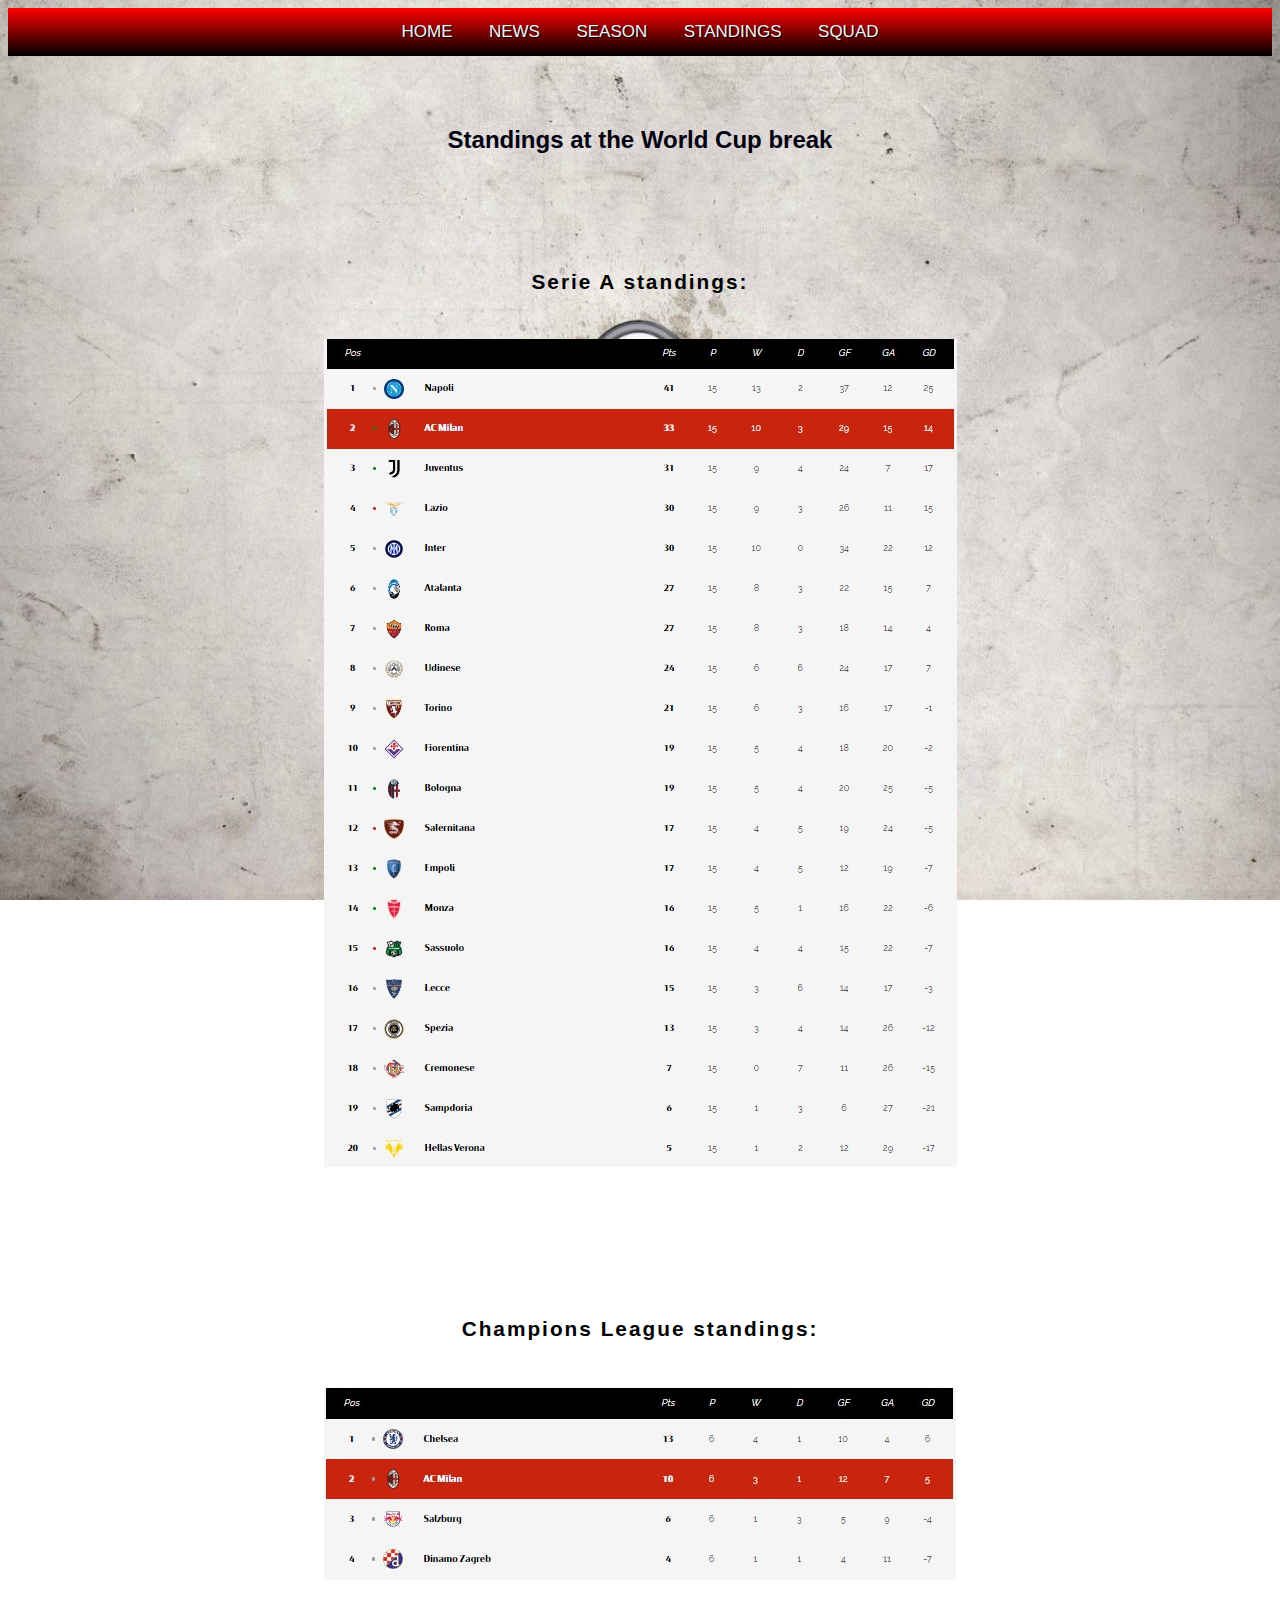
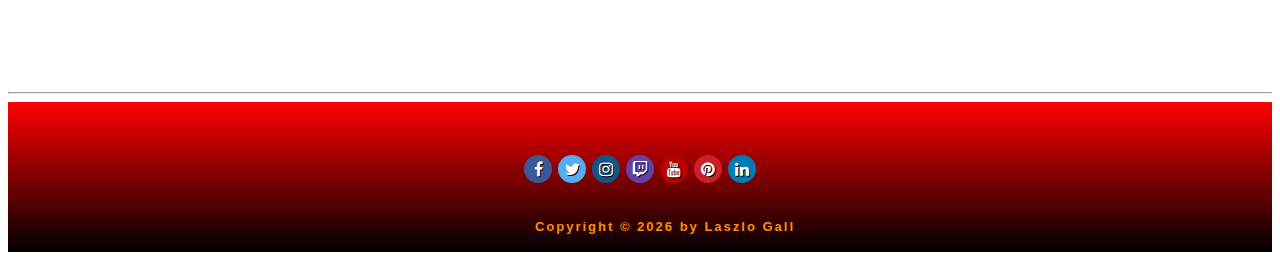
<file: standings.html>
<!DOCTYPE html>
<html lang="en">
    <head>
        <meta charset="UTF-8" />
        <meta http-equiv="X-UA-Compatible" content="IE=edge" />
        <meta name="viewport" content="width=device-width, initial-scale=1.0" />
        <link rel="stylesheet" href="styles.css" />
        <link
            rel="stylesheet"
            href="https://cdnjs.cloudflare.com/ajax/libs/font-awesome/4.7.0/css/font-awesome.min.css"
        />
        <title>AC Milan Fanpage</title>
    </head>
    <body>
        <!-- Navigation -->
        <header>
            <navbar>
                <div class="topnav sticky" id="myTopnav">
                    <a href="index.html">Home</a>
                    <a href="news.html">News</a>
                    <a href="season.html">Season</a>
                    <a href="standings.html">Standings</a>
                    <a href="squad.html">Squad</a>
                    <a
                        href="javascript:void(0);"
                        class="icon"
                        onclick="myFunction()"
                    >
                        <i class="fa fa-bars"></i>
                    </a>
                </div>
            </navbar>
        </header>
        <!-- End of navigation -->

        <!-- This season's standings -->
        <section>
            <div class="standings">
                <h2>Standings at the World Cup break</h2>
                <div class="standings">
                    <p>Serie A standings:</p>
                    <img src="images/standings.jpg" alt="League Table" />
                </div>
                <div class="standings">
                    <p>Champions League standings:</p>
                    <img src="images/championsTable.jpg" alt="League Table" />
                </div>
            </div>
        </section>
        <!-- End of this season's standings -->
        <hr />

        <!-- Start of footer -->
        <footer class="footer">
            <div class="social">
                <a
                    href="https://www.facebook.com/ACMilan"
                    target="blank"
                    class="fa fa-facebook"
                ></a>
                <a
                    href="https://twitter.com/acmilan"
                    target="blank"
                    class="fa fa-twitter"
                ></a>
                <a
                    href="https://www.instagram.com/acmilan/"
                    target="blank"
                    class="fa fa-instagram"
                ></a>
                <a
                    href="https://www.twitch.tv/acmilan"
                    target="blank"
                    class="fa fa-twitch"
                ></a>
                <a
                    href="https://www.youtube.com/channel/UCKcx1uK38H4AOkmfv4ywlrg"
                    target="blank"
                    class="fa fa-youtube"
                ></a>
                <a
                    href="https://www.pinterest.com/carlosgalo/ac-milan/"
                    target="blank"
                    class="fa fa-pinterest"
                ></a>
                <a
                    href="https://it.linkedin.com/company/ac-milan"
                    target="blank"
                    class="fa fa-linkedin"
                ></a>
            </div>

            <div class="footer-copyright">
                <p class="copyright">
                    Copyright &copy; <span class="year"></span> by Laszlo Gall
                </p>
            </div>
        </footer>
        <!-- End of footer -->

        <script src="script.js"></script>
    </body>
</html>
</file>
<file: styles.css>
/* Styling the whole html */
html {
    background: url("images/milan.jpg") no-repeat center center fixed;
    -webkit-background-size: cover;
    -moz-background-size: cover;
    -o-background-size: cover;
    background-size: cover;
    font-family: garamond, helvetica, arial, sans-serif;
}

/* Styling the social media buttons */
.fa {
    padding: 6px;
    font-size: 5px;
    width: 16px;
    text-align: center;
    text-decoration: none;
    margin: 3px 3px;
    border-radius: 50%;
    float: left;
}

.fa-facebook {
    background: #3b5998;
    color: white;
}

.fa-twitter {
    background: #55acee;
    color: white;
}

.fa-linkedin {
    background: #007bb5;
    color: white;
}

.fa-youtube {
    background: #bb0000;
    color: white;
}

.fa-twitch {
    color: #ffffff;
    background-color: #6441a5;
    border-color: #2f1f4e;
}

.fa-instagram {
    background: #125688;
    color: white;
}

.fa-pinterest {
    background: #cb2027;
    color: white;
}

/* Styling the navigation */

navbar {
    text-align: center;
}

.topnav {
    overflow: hidden;
    background: linear-gradient(#ff0000, #000000);
}

.topnav a {
    color: #f2f2f2;
    text-align: center;
    padding: 14px 16px;
    display: inline-block;
    text-decoration: none;
    font-size: 17px;
}

.topnav a:hover {
    background-color: #ddd;
    color: black;
}

.topnav a.active {
    background: black;
    color: white;
}

.topnav .icon {
    display: none;
}

a {
    text-decoration: none;
    text-transform: uppercase;
    font-family: "Trebuchet MS", "Lucida Sans Unicode", "Lucida Grande",
        "Lucida Sans", Arial, sans-serif;
    text-shadow: 1px 1px black;
}

@media screen and (max-width: 600px) {
    .topnav a:not(:first-child) {
        display: none;
    }
    .topnav a.icon {
        float: right;
        display: block;
    }
}

@media screen and (max-width: 600px) {
    .topnav.responsive {
        position: relative;
    }
    .topnav.responsive .icon {
        position: absolute;
        right: 0;
        top: 0;
    }
    .topnav.responsive a {
        float: none;
        display: block;
        text-align: left;
    }
}

/* Stlying the page title header */
.title {
    padding: 50px;
    text-align: center;
    font-size: 5em;
    text-shadow: 3px 3px red;
}

/* Different font types (3rd font type is in the navigation) */
.font1 {
    font-family: "Franklin Gothic Medium", "Arial Narrow", Arial, sans-serif;
}

.font2 {
    font-family: Georgia, "Times New Roman", Times, serif;
    font-size: 25px;
}

/* Styling the logos on the season page */
.logo-row {
    width: 400px;
    height: 70px;
    margin: 0 auto;
}

.logo {
    width: 13%;
    height: 75%;
    text-align: center;
    border: 3px solid #0c0c0c;
    display: block;
    margin-left: auto;
    margin-right: auto;
}

.league {
    padding-top: 50px;
}

/* Styling all the paragraphs */
p {
    color: black;
    padding: 25px;
    letter-spacing: 2px;
    font-size: 1.3em;
    font-weight: bold;
}

/* Styling the h2 headings */
h2 {
    color: rgb(2, 1, 15);
    text-align: center;
}

/* Styling the list */
ol {
    font-size: 1.3em;
    font-weight: bold;
    padding: 100px;
    letter-spacing: 2px;
}

.home {
    width: 100%;
    height: fit-content;
    padding: 15px;
}

/* Some stylings for the news page */
.news {
    padding: 20px;
    border: 1px solid black;
}

.newsImage {
    display: block;
    margin-left: auto;
    margin-right: auto;
    width: 50%;
}

/* Styling the button in the news page */
.buttonlink {
    text-align: center;
}

.button {
    border: 2px solid black;
    font-family: "Times New Roman", Times, serif;
    font-size: 20px;
    background-color: #bb0000;
    color: aliceblue;
    cursor: pointer;
    border-radius: 10px;
}

.button:hover {
    background-color: black;
}

/* Styling the season and standings pages */
.standings {
    padding: 50px;
    text-align: center;
}

.smaller {
    font-style: italic;
    font-size: medium;
    list-style-type: none;
}

.results {
    text-align: center;
}

.result {
    list-style-type: none;
    font-style: normal;
    font-size: 25px;
}

/* styling the table on the squad page */
.demo {
    border: 1px solid #c0c0c0;
    border-collapse: collapse;
    padding: 5px;
    margin-left: auto;
    margin-right: auto;
    font-size: large;
    font-weight: bold;
    text-align: center;
}
.demo th {
    border: 1px solid #c0c0c0;
    padding: 5px;
    background: #f0f0f0;
}
.demo td {
    border: 1px solid #c0c0c0;
    padding: 5px;
}

/* make the thumbnail images small the squad page - they will open in a bigger size in another page on click*/
.thumb {
    width: auto;
    height: 60px;
    display: block;
    margin-left: auto;
    margin-right: auto;
}

/* Styling the radio button form */
.form {
    text-align: center;
    padding: 25px;
    font-size: 16px;
    font-weight: bold;
    border: 2px solid red;
}

/* Styling the footer and the social media buttons position */
.footer {
    height: 150px;
    background: linear-gradient(#ff0000, #000000);
}

.social {
    padding-top: 50px;
    display: table;
    text-align: center;
    margin-left: auto;
    margin-right: auto;
}

.copyright {
    padding-top: 20px;
    text-align: center;
    width: 100%;
    color: darkorange;
    font-size: small;
}
</file>
